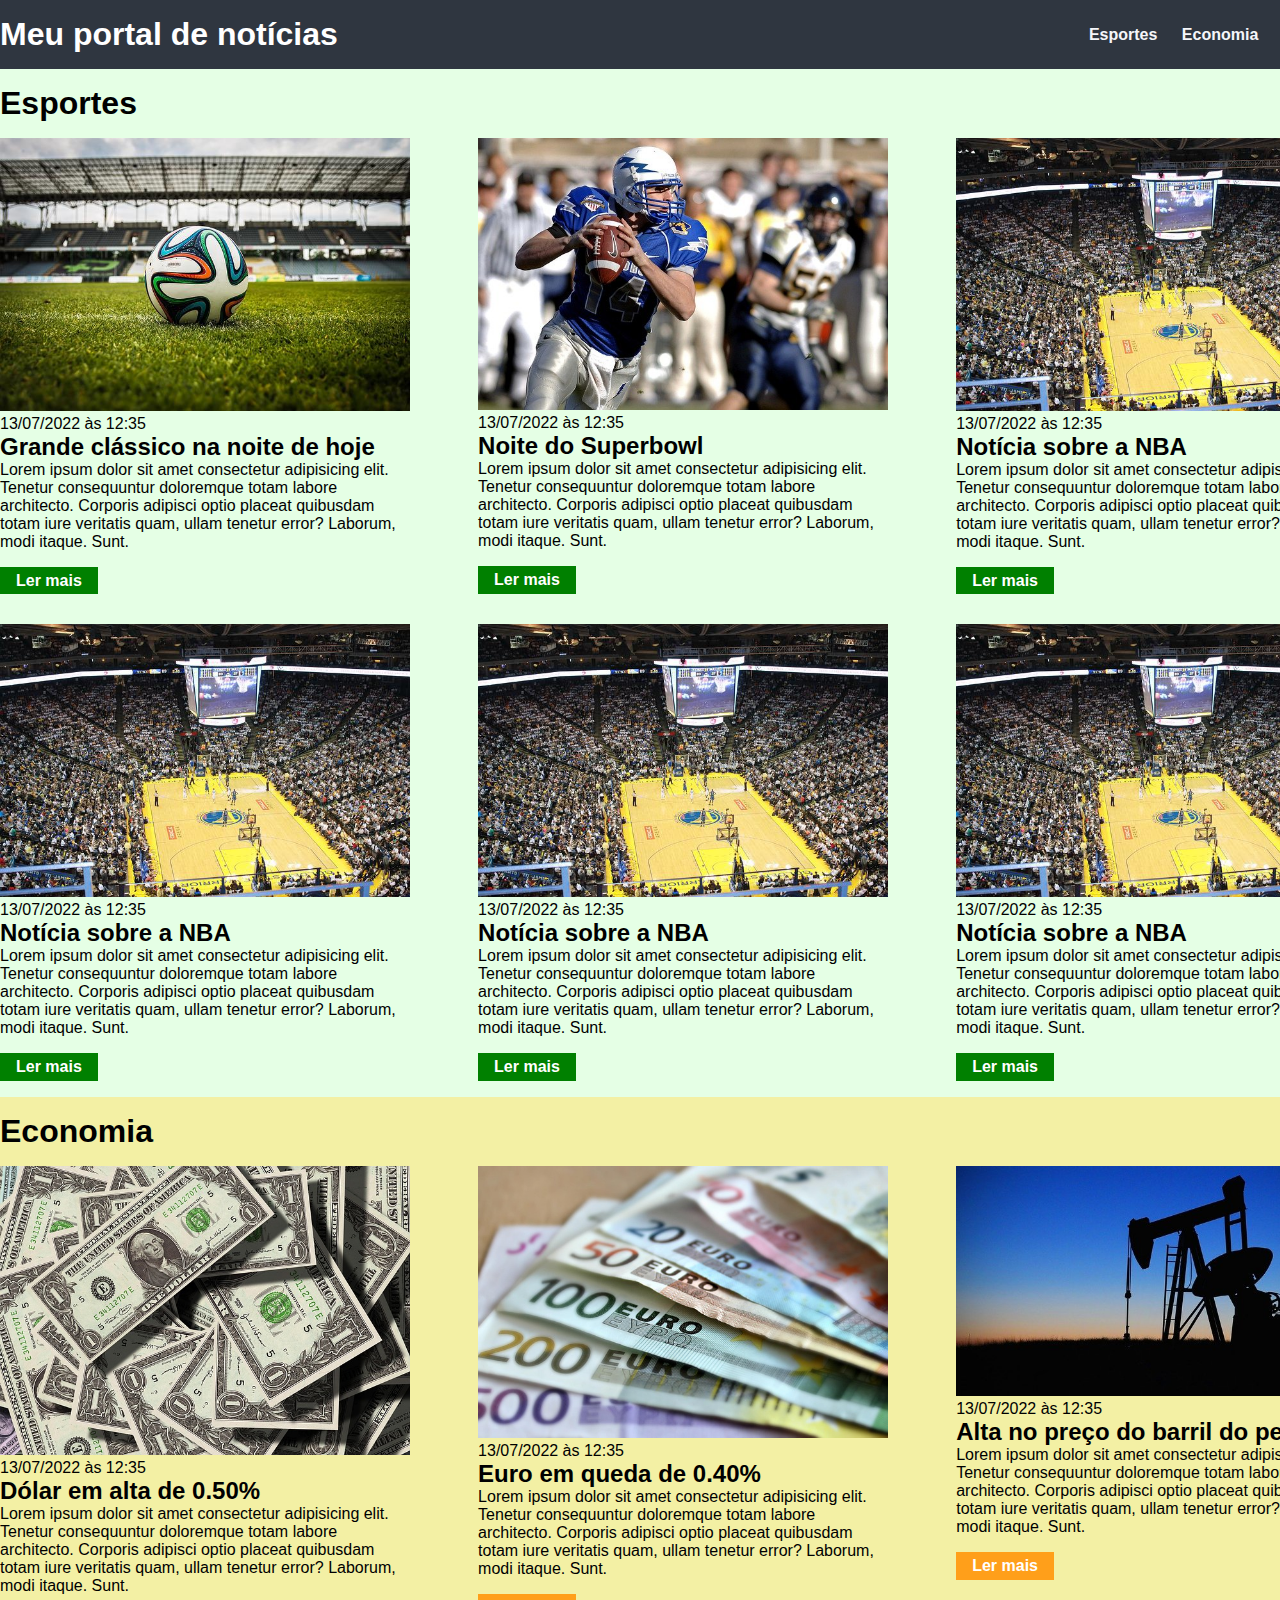
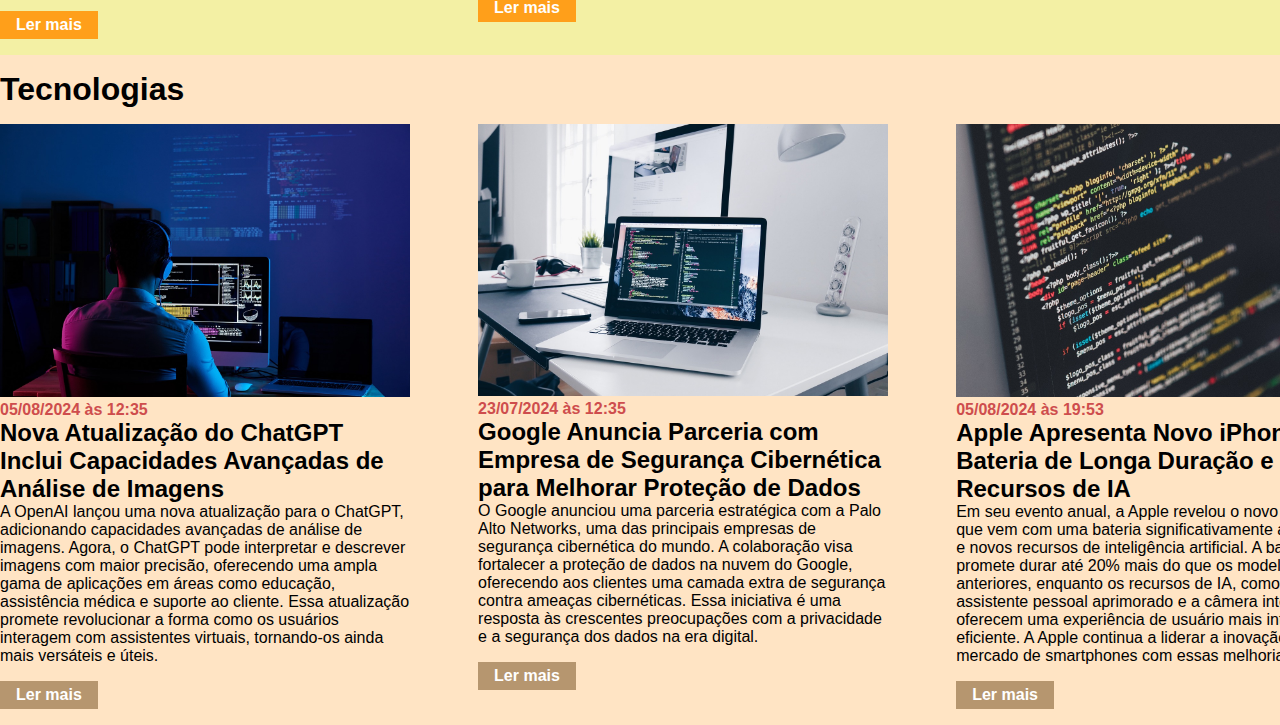
<file: index.html>
<!DOCTYPE html>
<html lang="pt-BR">
  <head>
    <meta charset="UTF-8" />
    <meta http-equiv="X-UA-Compatible" content="IE=edge" />
    <meta name="viewport" content="width=device-width, initial-scale=1.0" />
    <title>Meu portal de notícias</title>
    <link rel="stylesheet" href="style/main.css" />
  </head>
  <body>
    <header>
      <div class="container">
        <h1>Meu portal de notícias</h1>
        <nav>
          <ul>
            <li>
              <a href="#esportes" title="Ir para a seção de esportes">Esportes</a>
            </li>
            <li>
              <a href="#economia" title="Ir para a seção de notícias"
                >Economia</a
              >
            </li>
            <li>
              <a href="#tecnologia" title="Ir para a seção de notícias"
                >Tecnologia</a
              >
            </li>
          </ul>
        </nav>
      </div>
    </header>
    <section id="esportes">
      <div class="container">
        <h2>Esportes</h2>
        <div class="articles">
            <article>
                <img src="./imagens/futebol.jpg" alt="Bola de futebol no gramado" />
                <header>
                  <time class="creation-date">13/07/2022 às 12:35</time>
                </header>
                <h3>Grande clássico na noite de hoje</h3>
                <p>
                  Lorem ipsum dolor sit amet consectetur adipisicing elit. Tenetur
                  consequuntur doloremque totam labore architecto. Corporis adipisci
                  optio placeat quibusdam totam iure veritatis quam, ullam tenetur
                  error? Laborum, modi itaque. Sunt.
                </p>
                <a href="#" title="Leia a notícia completa">Ler mais</a>
              </article>
              <article>
                <img
                  src="./imagens/futebol-americano.jpg"
                  alt="Jogador de futebol americano correndo com a bola na mão"
                />
                <header>
                  <time>13/07/2022 às 12:35</time>
                </header>
                <h3>Noite do Superbowl</h3>
                <p>
                  Lorem ipsum dolor sit amet consectetur adipisicing elit. Tenetur
                  consequuntur doloremque totam labore architecto. Corporis adipisci
                  optio placeat quibusdam totam iure veritatis quam, ullam tenetur
                  error? Laborum, modi itaque. Sunt.
                </p>
                <a href="#" title="Leia a notícia completa">Ler mais</a>
              </article>
              <article>
                <img
                  src="./imagens/basquete.jpg"
                  title="Vista aérea de uma quadra de basquete"
                />
                <header>
                  <time>13/07/2022 às 12:35</time>
                </header>
                <h3>Notícia sobre a NBA</h3>
                <p>
                  Lorem ipsum dolor sit amet consectetur adipisicing elit. Tenetur
                  consequuntur doloremque totam labore architecto. Corporis adipisci
                  optio placeat quibusdam totam iure veritatis quam, ullam tenetur
                  error? Laborum, modi itaque. Sunt.
                </p>
                <a href="#" title="Leia a notícia completa">Ler mais</a>
              </article>
              <article>
                <img
                  src="./imagens/basquete.jpg"
                  title="Vista aérea de uma quadra de basquete"
                />
                <header>
                  <time>13/07/2022 às 12:35</time>
                </header>
                <h3>Notícia sobre a NBA</h3>
                <p>
                  Lorem ipsum dolor sit amet consectetur adipisicing elit. Tenetur
                  consequuntur doloremque totam labore architecto. Corporis adipisci
                  optio placeat quibusdam totam iure veritatis quam, ullam tenetur
                  error? Laborum, modi itaque. Sunt.
                </p>
                <a href="#" title="Leia a notícia completa">Ler mais</a>
              </article>
              <article>
                <img
                  src="./imagens/basquete.jpg"
                  title="Vista aérea de uma quadra de basquete"
                />
                <header>
                  <time>13/07/2022 às 12:35</time>
                </header>
                <h3>Notícia sobre a NBA</h3>
                <p>
                  Lorem ipsum dolor sit amet consectetur adipisicing elit. Tenetur
                  consequuntur doloremque totam labore architecto. Corporis adipisci
                  optio placeat quibusdam totam iure veritatis quam, ullam tenetur
                  error? Laborum, modi itaque. Sunt.
                </p>
                <a href="#" title="Leia a notícia completa">Ler mais</a>
              </article>
              <article>
                <img
                  src="./imagens/basquete.jpg"
                  title="Vista aérea de uma quadra de basquete"
                />
                <header>
                  <time>13/07/2022 às 12:35</time>
                </header>
                <h3>Notícia sobre a NBA</h3>
                <p>
                  Lorem ipsum dolor sit amet consectetur adipisicing elit. Tenetur
                  consequuntur doloremque totam labore architecto. Corporis adipisci
                  optio placeat quibusdam totam iure veritatis quam, ullam tenetur
                  error? Laborum, modi itaque. Sunt.
                </p>
                <a href="#" title="Leia a notícia completa">Ler mais</a>
              </article>
        </div>
      </div>
    </section>
    <section id="economia">
     <div class="container">
        <h2>Economia</h2>
        <div class="articles">
            <article>
                <img src="./imagens/dolares.jpg" alt="Muitos dólares" />
                <header>
                  <time>13/07/2022 às 12:35</time>
                </header>
                <h3>Dólar em alta de 0.50%</h3>
                <p>
                  Lorem ipsum dolor sit amet consectetur adipisicing elit. Tenetur
                  consequuntur doloremque totam labore architecto. Corporis adipisci
                  optio placeat quibusdam totam iure veritatis quam, ullam tenetur
                  error? Laborum, modi itaque. Sunt.
                </p>
                <a href="#" title="Leia a notícia completa">Ler mais</a>
              </article>
              <article>
                <img src="./imagens/euro.jpg" alt="Várias notas de euro" />
                <header>
                  <time>13/07/2022 às 12:35</time>
                </header>
                <h3>Euro em queda de 0.40%</h3>
                <p>
                  Lorem ipsum dolor sit amet consectetur adipisicing elit. Tenetur
                  consequuntur doloremque totam labore architecto. Corporis adipisci
                  optio placeat quibusdam totam iure veritatis quam, ullam tenetur
                  error? Laborum, modi itaque. Sunt.
                </p>
                <a href="#" title="Leia a notícia completa">Ler mais</a>
              </article>
              <article>
                <img src="./imagens/petroleo.jpg" alt="Extração de petróleo" />
                <header>
                  <time>13/07/2022 às 12:35</time>
                </header>
                <h3>Alta no preço do barril do petróleo</h3>
                <p>
                  Lorem ipsum dolor sit amet consectetur adipisicing elit. Tenetur
                  consequuntur doloremque totam labore architecto. Corporis adipisci
                  optio placeat quibusdam totam iure veritatis quam, ullam tenetur
                  error? Laborum, modi itaque. Sunt.
                </p>
                <a href="#" title="Leia a notícia completa">Ler mais</a>
              </article>
        </div>
     </div>
    </section>
    <section id="tecnologia">
      <div class="container">
        <h2>Tecnologias</h2>
        <div class="articles">
            <article>
                <img src="./imagens/img01.jpg" alt="Imagem de um homem sentado na cadeira programando" />
                <header>
                  <time class="creation-date">05/08/2024 às 12:35</time>
                </header>
                <h3> Nova Atualização do ChatGPT Inclui Capacidades Avançadas de Análise de Imagens</h3>
                <p>
                  A OpenAI lançou uma nova atualização para o ChatGPT, adicionando capacidades avançadas de análise de imagens. Agora, o ChatGPT pode interpretar e descrever imagens com maior precisão, oferecendo uma ampla gama de aplicações em áreas como educação, assistência médica e suporte ao cliente. Essa atualização promete revolucionar a forma como os usuários interagem com assistentes virtuais, tornando-os ainda mais versáteis e úteis.
                </p>
                <a href="#" title="Leia a notícia completa">Ler mais</a>
              </article>
              <article>
                <img
                  src="./imagens/img02.jpg"
                  alt="Imagem de de um notebook com uma IDE aberta"
                />
                <header>
                  <time class="creation-date">23/07/2024 às 12:35</time>
                </header>
                <h3>Google Anuncia Parceria com Empresa de Segurança Cibernética para Melhorar Proteção de Dados</h3>
                <p>
                  O Google anunciou uma parceria estratégica com a Palo Alto Networks, uma das principais empresas de segurança cibernética do mundo. A colaboração visa fortalecer a proteção de dados na nuvem do Google, oferecendo aos clientes uma camada extra de segurança contra ameaças cibernéticas. Essa iniciativa é uma resposta às crescentes preocupações com a privacidade e a segurança dos dados na era digital.
                </p>
                <a href="#" title="Leia a notícia completa">Ler mais</a>
              </article>
              <article>
                <img
                  src="./imagens/img03.jpg"
                  title="Imagem de código html"
                />
                <header>
                  <time class="creation-date">05/08/2024 às 19:53</time>
                </header>
                <h3>Apple Apresenta Novo iPhone com Bateria de Longa Duração e Recursos de IA</h3>
                <p>
                  Em seu evento anual, a Apple revelou o novo iPhone 15, que vem com uma bateria significativamente aprimorada e novos recursos de inteligência artificial. A bateria promete durar até 20% mais do que os modelos anteriores, enquanto os recursos de IA, como o assistente pessoal aprimorado e a câmera inteligente, oferecem uma experiência de usuário mais intuitiva e eficiente. A Apple continua a liderar a inovação no mercado de smartphones com essas melhorias.
                </p>
                <a href="#" title="Leia a notícia completa">Ler mais</a>
              </article>
        </div>
      </div>
    </section>
  </body>
</html>
</file>
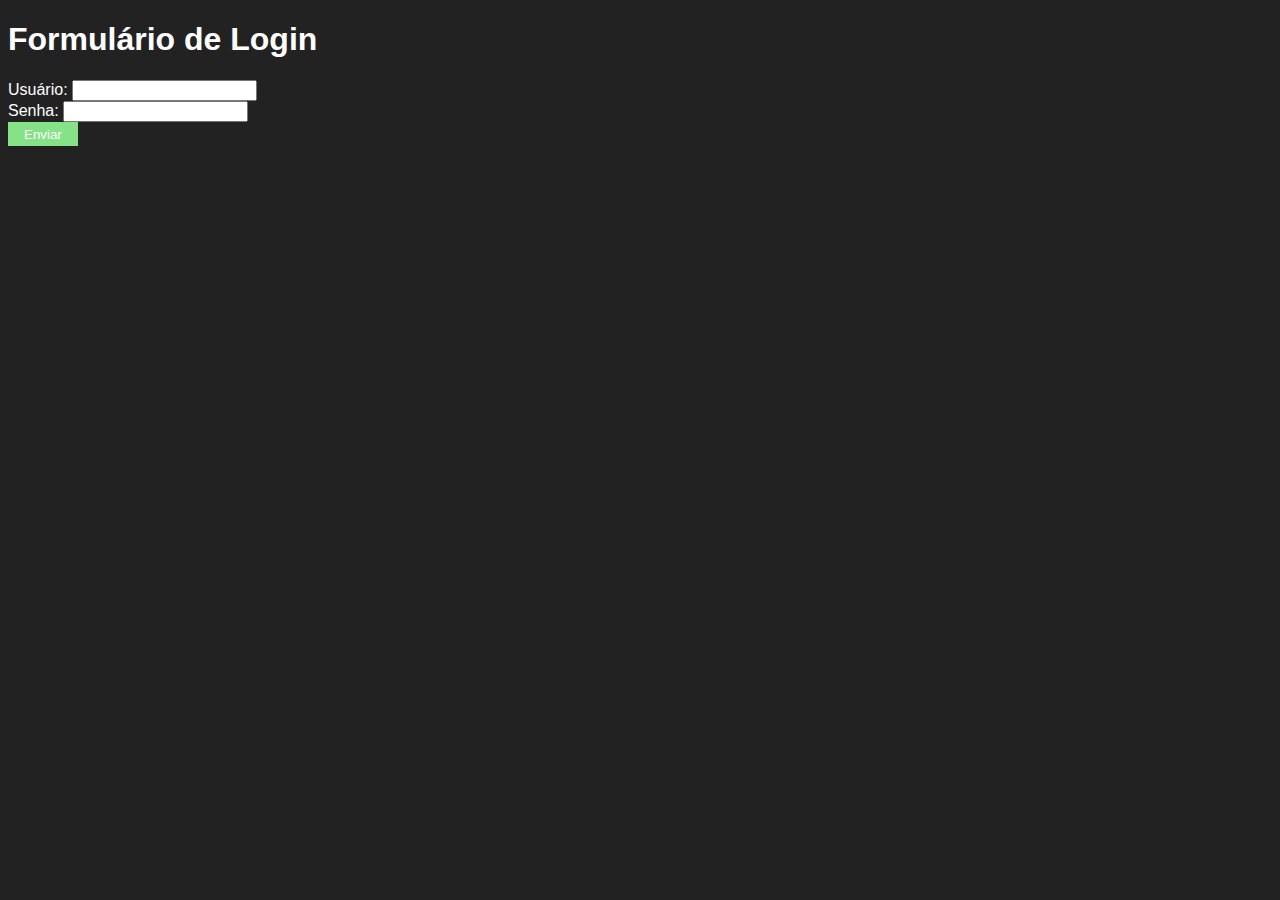
<file: formulario.html>
<!DOCTYPE html>
<html lang="en">
<head>
    <meta charset="UTF-8">
    <meta name="viewport" content="width=device-width, initial-scale=1.0">
    <title>Document</title>
    <link rel="stylesheet" type="text/css" href="style/form.css">
</head>
<body>
    <h1>Formulário de Login</h1>
    <form action="">
        <label for="user">Usuário:</label>
        <input type="text" id="user">
        <br>
        <label for="senha">Senha:</label>
        <input type="password" id="senha">
        <br>
        <button type="submit" class="btn">Enviar</button>
    </form>
</body>
</html>
</file>
<file: style/main.css>
* {
    margin: 0;
    padding: 0;
    box-sizing: border-box;
    font-family: 'Gill Sans', 'Gill Sans MT', Calibri, 'Trebuchet MS', sans-serif;
}

body > header {
    background-color: #2f3640;
    color: #FFF;
    padding: 16px 0;
}

header .container {
    display: flex;
    justify-content: space-between;
    align-items: center;
}
header nav li {
   display: inline;
}
header nav li a {
  color: #f5f6fa;
  margin-left: 20px;
  text-decoration: none;
  font-weight: bold;
}
header nav li a:hover {
    
text-decoration: underline;
}
.container {
    width: 1366px;
    margin: 0 auto;

}

.articles {
    display: flex;
    justify-content: space-between;
    flex-wrap: wrap;
    gap: 30px;
}

.articles article img {
    /* height: 180px; */
    width: 100%;
}
.articles article {
    width: 30%;
}

section {
    padding: 16px 0;
}

section h2 {
    margin-bottom: 16px;
}

.articles article a {
    display: inline-block;
    background-color: green;
    color: #FFF;
    text-decoration: none;
    padding: 0.3rem 1rem;
    margin-top: 1rem;
    font-weight: bold;
}
.articles article a:hover {
    text-decoration: underline;
}
.articles article h3 {
    font-size: 24px;
}

section h2 {
    font-size: 32px;
}

#esportes {
    background-color: rgba(0, 255, 0, 0.1);
}

#economia {
    background-color: #f3f0a4;
}
#economia .articles article a {
    background-color: #ff9f1a;
}

#tecnologia {
    background-color: bisque;
}
#tecnologia .articles article a {
    background-color: rgb(182, 150, 111);
}

#tecnologia .creation-date {
    color: rgb(206, 77, 77);
    font-weight: bold;
}
</file>
<file: style/form.css>
body{
    font-family: 'Gill Sans', 'Gill Sans MT', Calibri, 'Trebuchet MS', sans-serif;
    background-color: #222;
    color: #FFF;
}

.btn {
    border: none;
    color: #FFF;
    background-color: rgb(134, 226, 134);
    padding: 0.3rem 1rem;
 }
</file>
